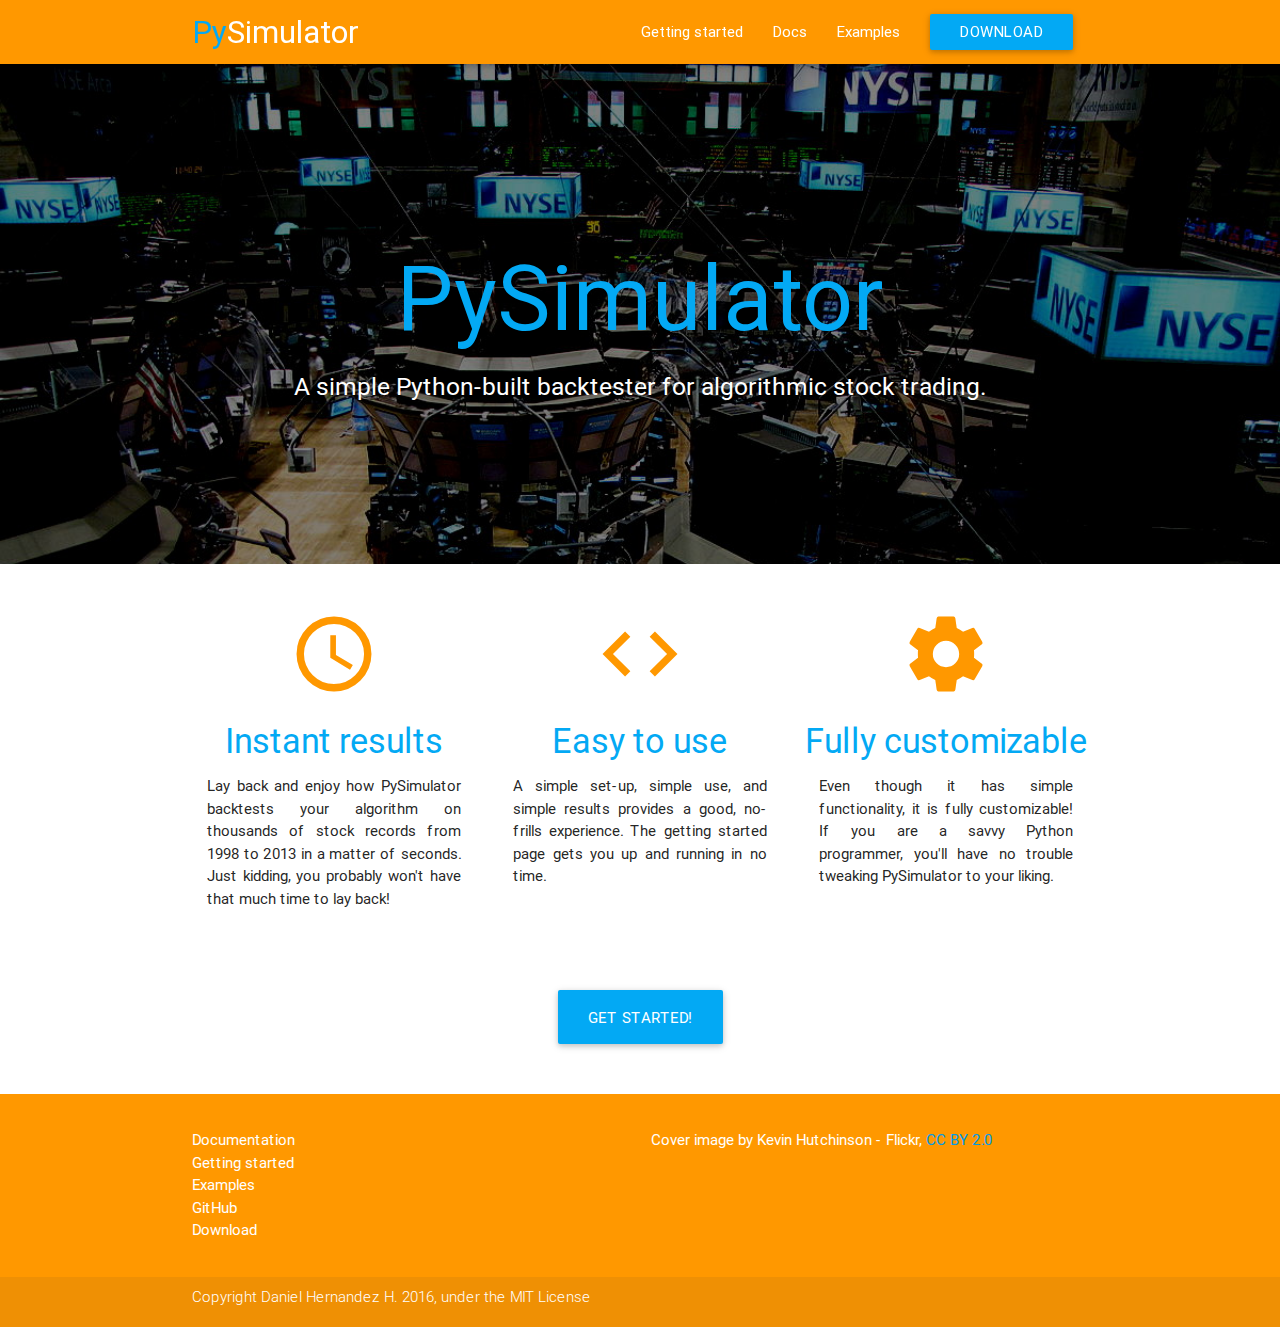
<file: webpage/index.html>
<!DOCTYPE html>
<html lang="en">

<head>

  <title>PySimulator</title>

  <!-- Tag for better mobile display -->
  <meta name="viewport" content="width=device-width, initial-scale=1">


  <link href="css/materialize.min.css" type="text/css" rel="stylesheet"/>
  <link href="css/styles.css" type="text/css" rel="stylesheet"/>

  <!-- Google Material Design icons -->
  <link href="https://fonts.googleapis.com/icon?family=Material+Icons" rel="stylesheet">

  <script src="js/jquery-2.2.0.js" type="text/javascript"></script>
  <script src="js/materialize.min.js" type="text/javascript"></script>
  <script src="js/script.js" type="text/javascript"></script>

</head>

<body>

  <header>
    <div class="navbar-fixed">
      <nav class="orange">
        <div class="container">
          <div class="nav-wrapper">
            <a href="index.html" class="brand-logo"><span class="light-blue-text">Py</span>Simulator</a>
            <a href="#" data-activates="mobile-nav" class="button-collapse"><i class="material-icons">menu</i></a>
            <ul class="right hide-on-med-and-down">
              <li><a href="getting-started.html">Getting started</a></li>
              <li><a href="docs.html">Docs</a></li>
              <li><a href="examples.html">Examples</a></li>
              <li><a href="https://github.com/DHDaniel/PySimulator/releases" class="btn light-blue">Download</a></li>
            </ul>
            <ul class="side-nav orange lighten-4" id="mobile-nav">
              <li><a href="getting-started.html">Getting started</a></li>
              <li><a href="docs.html">Docs</a></li>
              <li><a href="examples.html">Examples</a></li>
            </ul>
          </div>
        </div>
      </nav>
    </div>
  </header>

  <main>
    <div id="back-cover">

      <div class="container">

        <div id="front-page" class="valign-wrapper">
          <div id="front-page-text" class="white-text center-align">
            <h1 class="light-blue-text">
              PySimulator
            </h1>
            <h5>
              A simple Python-built backtester for algorithmic stock trading.
            </h5>
          </div>
        </diV>

      </div>

    </div>

    <div class="container">

      <div id="features" class="row">

        <div class="col s12 m4 center-align">
          <i class="large material-icons orange-text">query_builder</i>
          <h4 class="light-blue-text">Instant results</h4>
          <p>
            Lay back and enjoy how PySimulator backtests your algorithm on
            thousands of stock records from 1998 to 2013 in a matter of seconds.
            Just kidding, you probably won't have that much time to lay back!
          </p>
        </div>
        <div class="col s12 m4 center-align">
          <i class="large material-icons orange-text">code</i>
          <h4 class="light-blue-text">Easy to use</h4>
          <p>
            A simple set-up, simple use, and simple results provides a good, no-frills
            experience. The getting started page gets you up and running in no time.
          </p>
        </div>
        <div class="col s12 m4 center-align">
          <i class="large material-icons orange-text">settings</i>
          <h4 class="light-blue-text">Fully customizable</h4>
          <p>
            Even though it has simple functionality, it is fully customizable! If you are
            a savvy Python programmer, you'll have no trouble tweaking PySimulator to your
            liking.
          </p>
        </div>

    </div>

    <div class="center-align" id="gs-button">
      <a href="getting-started.html" class="btn btn-large light-blue white-text">Get Started!</a>
    </div>
  </div>
  </main>

  <footer class="page-footer orange">
    <div class="container">
      <div class="row">
        <div class="col s12 m6">
          <ul>
            <li><a href="docs.html" class="white-text">Documentation</a></li>
            <li><a href="getting-started.html" class="white-text">Getting started</a></li>
            <li><a href="examples.html" class="white-text">Examples</a></li>
            <li><a href="https://github.com/DHDaniel/PySimulator" class="white-text">GitHub</a></li>
            <li><a href="https://github.com/DHDaniel/PySimulator/releases" class="white-text">Download</a></li>
          </ul>
        </div>
        <div class="col s12 m6">
          <p class="white-text">Cover image by <a rel="nofollow" class="white-text" href="http://www.flickr.com/photos/hutchike/">Kevin Hutchinson</a> - <a rel="nofollow" class="white-text" href="http://www.flickr.com/photos/hutchike/3880462147/">Flickr</a>, <a href="http://creativecommons.org/licenses/by/2.0" title="Creative Commons Attribution 2.0">CC BY 2.0</a></p>
        </div>
      </div>
    </div>
    <div class="footer-copyright">
      <div class="container">
        <p id="copyright-notice" class="white-text">Copyright Daniel Hernandez H. 2016, under the <a class="white-text" href="https://opensource.org/licenses/MIT">MIT License</a></p>
      </div>
    </div>
  </footer>
</body>

</html>
</file>
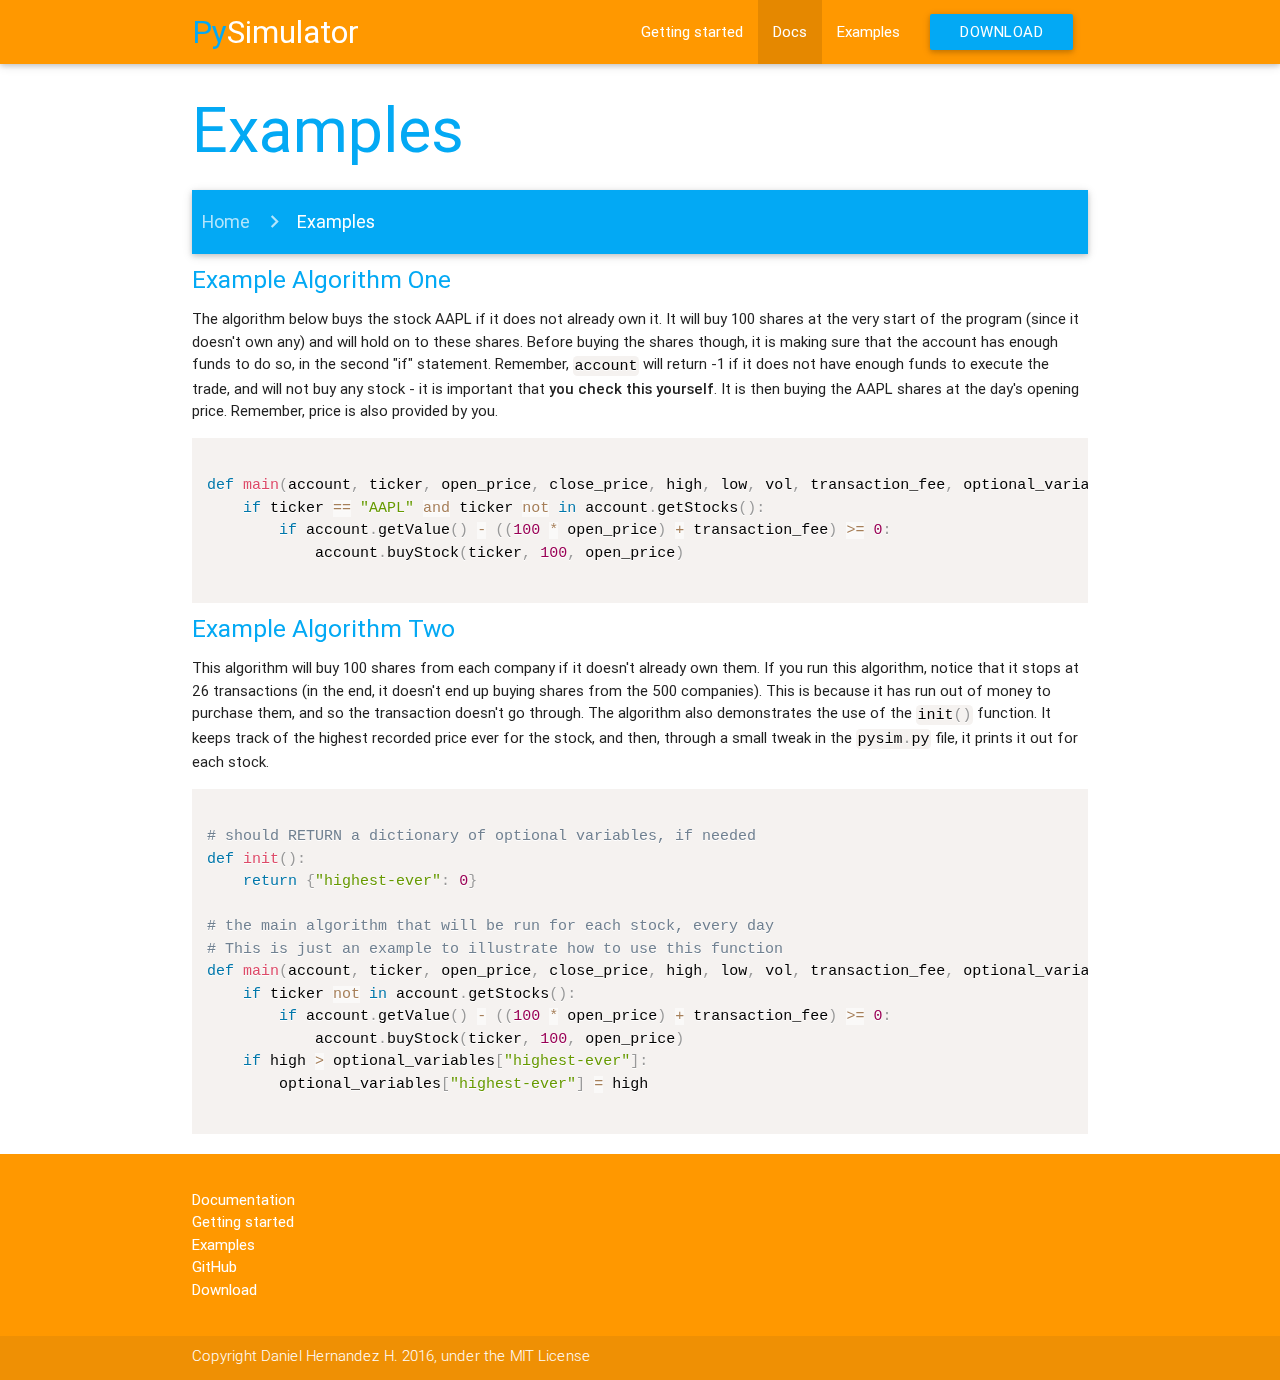
<file: examples.html>
<!DOCTYPE html>
<html lang="en">

<head>

  <title>PyAlgosim - Examples</title>

  <!-- Tag for better mobile display -->
  <meta name="viewport" content="width=device-width, initial-scale=1">


  <link href="css/materialize.min.css" type="text/css" rel="stylesheet"/>
  <!-- For code markup -->
  <link href="css/prism.css" type="text/css" rel="stylesheet"/>
  <link href="css/styles.css" type="text/css" rel="stylesheet"/>

  <!-- Google Material Design icons -->
  <link href="https://fonts.googleapis.com/icon?family=Material+Icons" rel="stylesheet">

  <script src="js/jquery-2.2.0.js" type="text/javascript"></script>
  <script src="js/materialize.min.js" type="text/javascript"></script>
  <script src="js/prism.js" type="text/javascript"></script>
  <script src="js/script.js" type="text/javascript"></script>

</head>

<body>

  <header>
    <div class="navbar-fixed">
      <nav class="orange">
        <div class="container">
          <div class="nav-wrapper">
            <a href="index.html" class="brand-logo"><span class="light-blue-text">Py</span>Simulator</a>
            <a href="#" data-activates="mobile-nav" class="button-collapse"><i class="material-icons">menu</i></a>
            <ul class="right hide-on-med-and-down">
              <li><a href="getting-started.html">Getting started</a></li>
              <li class="active"><a href="docs.html">Docs</a></li>
              <li><a href="examples.html">Examples</a></li>
              <li><a href="https://github.com/DHDaniel/PyAlgosim/releases" class="btn light-blue">Download</a></li>
            </ul>
            <ul class="side-nav light-blue" id="mobile-nav">
              <li><a href="getting-started.html">Getting started</a></li>
              <li class="active"><a href="docs.html">Docs</a></li>
              <li><a href="examples.html">Examples</a></li>
            </ul>
          </div>
        </div>
      </nav>
    </div>
  </header>

  <main>
    <div class="container">

      <div class="page-header">
        <h1 class="light-blue-text">Examples</h1>
      </div>

      <nav class="light-blue">
        <div class="nav-wrapper breadcrumb-wrapper">
          <div class="col s12">
            <a class="breadcrumb" href="index.html">Home</a>
            <a class="breadcrumb" href="examples.html">Examples</a>
          </div>
        </div>
      </nav>

      <div class="page-content">

        <h5 class="light-blue-text">
          Example Algorithm One
        </h5>

        <p>The algorithm below buys the stock AAPL if it does not already own it. It will
        buy 100 shares at the very start of the program (since it doesn't own any) and
        will hold on to these shares. Before buying the shares though, it is making sure
        that the account has enough funds to do so, in the second "if" statement. Remember, <code class="language-python">account</code> will return -1 if it does not have enough funds to execute the trade, and will not buy any stock - it is important that <strong>you check this yourself</strong>. It is then
        buying the AAPL shares at the day's opening price. Remember, price is also provided by you.</p>

        <pre><code class="language-python">
def main(account, ticker, open_price, close_price, high, low, vol, transaction_fee, optional_variables={}):
    if ticker == "AAPL" and ticker not in account.getStocks():
        if account.getValue() - ((100 * open_price) + transaction_fee) >= 0:
            account.buyStock(ticker, 100, open_price)
        </code></pre>

        <h5 class="light-blue-text">
          Example Algorithm Two
        </h5>

        <p>
          This algorithm will buy 100 shares from each company if it doesn't already own them. If you run this algorithm, notice that it stops at 26 transactions (in the end, it doesn't end up buying shares from the 500 companies). This is because it has run out of money to purchase them, and so the transaction doesn't go through. The algorithm also demonstrates the use of the <code class="language-python">init()</code> function. It keeps track of the highest recorded price ever for the stock, and then, through a small tweak in the <code class="language-python">pysim.py</code> file, it prints it out for each stock.
        </p>

        <pre><code class="language-python">
# should RETURN a dictionary of optional variables, if needed
def init():
    return {"highest-ever": 0}

# the main algorithm that will be run for each stock, every day
# This is just an example to illustrate how to use this function
def main(account, ticker, open_price, close_price, high, low, vol, transaction_fee, optional_variables={}):
    if ticker not in account.getStocks():
        if account.getValue() - ((100 * open_price) + transaction_fee) >= 0:
            account.buyStock(ticker, 100, open_price)
    if high > optional_variables["highest-ever"]:
        optional_variables["highest-ever"] = high
        </code></pre>



      </div>

    </div>
  </main>

  <footer class="page-footer orange">
    <div class="container">
      <div class="row">
        <div class="col s12 m6">
          <ul>
            <li><a href="docs.html" class="white-text">Documentation</a></li>
            <li><a href="getting-started.html" class="white-text">Getting started</a></li>
            <li><a href="examples.html" class="white-text">Examples</a></li>
            <li><a href="https://github.com/DHDaniel/PyAlgosim" class="white-text">GitHub</a></li>
            <li><a href="https://github.com/DHDaniel/PyAlgosim/releases" class="white-text">Download</a></li>
          </ul>
        </div>
      </div>
    </div>
    <div class="footer-copyright">
      <div class="container">
        <p id="copyright-notice" class="white-text">Copyright Daniel Hernandez H. 2016, under the <a class="white-text" href="https://opensource.org/licenses/MIT">MIT License</a></p>
      </div>
    </div>
  </footer>

</body>

</html>
</file>
<file: webpage/css/styles.css>
#front-page {
  height: 500px;
}

#back-cover {
  height: 500px;
  background-image: url(../images/1200px-NYSE-edit.jpg);
  background-size: cover;
}

#front-page-text {
  font-weight: lighter;
  margin-left: auto;
  margin-right: auto;
}

#front-page-text h1 {
  font-size: 6em;
}

/* iPhone 6 Plus and Nexus 6P*/
@media (max-width: 436px) {
  #front-page-text h1 {
    font-size: 4.5em;
  }
}

/* iPhone 5 and 4 and Galaxy S5*/
@media (max-width: 361px) {
  #front-page-text h1 {
    font-size: 3.5em;
  }
}

#features {
  padding: 3em 0em 3em 0em;
}

#features p {
  text-align: justify;
  padding: 0em 1em 0em 1em;
}

#gs-button {
  padding-bottom: 2em;
}

/* Fixing copyright which seems to be off */
#copyright-notice {
  margin-top: -5px;
}

.breadcrumb-wrapper {
  padding: 0px 10px 0px 10px;
}
</file>
<file: css/prism.css>
/* http://prismjs.com/download.html?themes=prism&languages=bash+python */
/**
 * prism.js default theme for JavaScript, CSS and HTML
 * Based on dabblet (http://dabblet.com)
 * @author Lea Verou
 */

code[class*="language-"],
pre[class*="language-"] {
	color: black;
	background: none;
	text-shadow: 0 1px white;
	font-family: Consolas, Monaco, 'Andale Mono', 'Ubuntu Mono', monospace;
	text-align: left;
	white-space: pre;
	word-spacing: normal;
	word-break: normal;
	word-wrap: normal;
	line-height: 1.5;

	-moz-tab-size: 4;
	-o-tab-size: 4;
	tab-size: 4;

	-webkit-hyphens: none;
	-moz-hyphens: none;
	-ms-hyphens: none;
	hyphens: none;
}

pre[class*="language-"]::-moz-selection, pre[class*="language-"] ::-moz-selection,
code[class*="language-"]::-moz-selection, code[class*="language-"] ::-moz-selection {
	text-shadow: none;
	background: #b3d4fc;
}

pre[class*="language-"]::selection, pre[class*="language-"] ::selection,
code[class*="language-"]::selection, code[class*="language-"] ::selection {
	text-shadow: none;
	background: #b3d4fc;
}

@media print {
	code[class*="language-"],
	pre[class*="language-"] {
		text-shadow: none;
	}
}

/* Code blocks */
pre[class*="language-"] {
	padding: 1em;
	margin: .5em 0;
	overflow: auto;
}

:not(pre) > code[class*="language-"],
pre[class*="language-"] {
	background: #f5f2f0;
}

/* Inline code */
:not(pre) > code[class*="language-"] {
	padding: .1em;
	border-radius: .3em;
	white-space: normal;
}

.token.comment,
.token.prolog,
.token.doctype,
.token.cdata {
	color: slategray;
}

.token.punctuation {
	color: #999;
}

.namespace {
	opacity: .7;
}

.token.property,
.token.tag,
.token.boolean,
.token.number,
.token.constant,
.token.symbol,
.token.deleted {
	color: #905;
}

.token.selector,
.token.attr-name,
.token.string,
.token.char,
.token.builtin,
.token.inserted {
	color: #690;
}

.token.operator,
.token.entity,
.token.url,
.language-css .token.string,
.style .token.string {
	color: #a67f59;
	background: hsla(0, 0%, 100%, .5);
}

.token.atrule,
.token.attr-value,
.token.keyword {
	color: #07a;
}

.token.function {
	color: #DD4A68;
}

.token.regex,
.token.important,
.token.variable {
	color: #e90;
}

.token.important,
.token.bold {
	font-weight: bold;
}
.token.italic {
	font-style: italic;
}

.token.entity {
	cursor: help;
}
</file>
<file: css/styles.css>
#front-page {
  height: 500px;
}

#back-cover {
  height: 500px;
  background-image: url(../images/1200px-NYSE-edit.jpg);
  background-size: cover;
}

#front-page-text {
  font-weight: lighter;
  margin-left: auto;
  margin-right: auto;
}

#front-page-text h1 {
  font-size: 6em;
}

/* iPhone 6 Plus and Nexus 6P*/
@media (max-width: 436px) {
  #front-page-text h1 {
    font-size: 4.5em;
  }
}

/* iPhone 5 and 4 and Galaxy S5*/
@media (max-width: 361px) {
  #front-page-text h1 {
    font-size: 3.5em;
  }
}

#features {
  padding: 3em 0em 3em 0em;
}

#features p {
  text-align: justify;
  padding: 0em 1em 0em 1em;
}

#gs-button {
  padding-bottom: 2em;
}

/* Fixing copyright which seems to be off */
#copyright-notice {
  margin-top: -5px;
}

.breadcrumb-wrapper {
  padding: 0px 10px 0px 10px;
}
</file>
